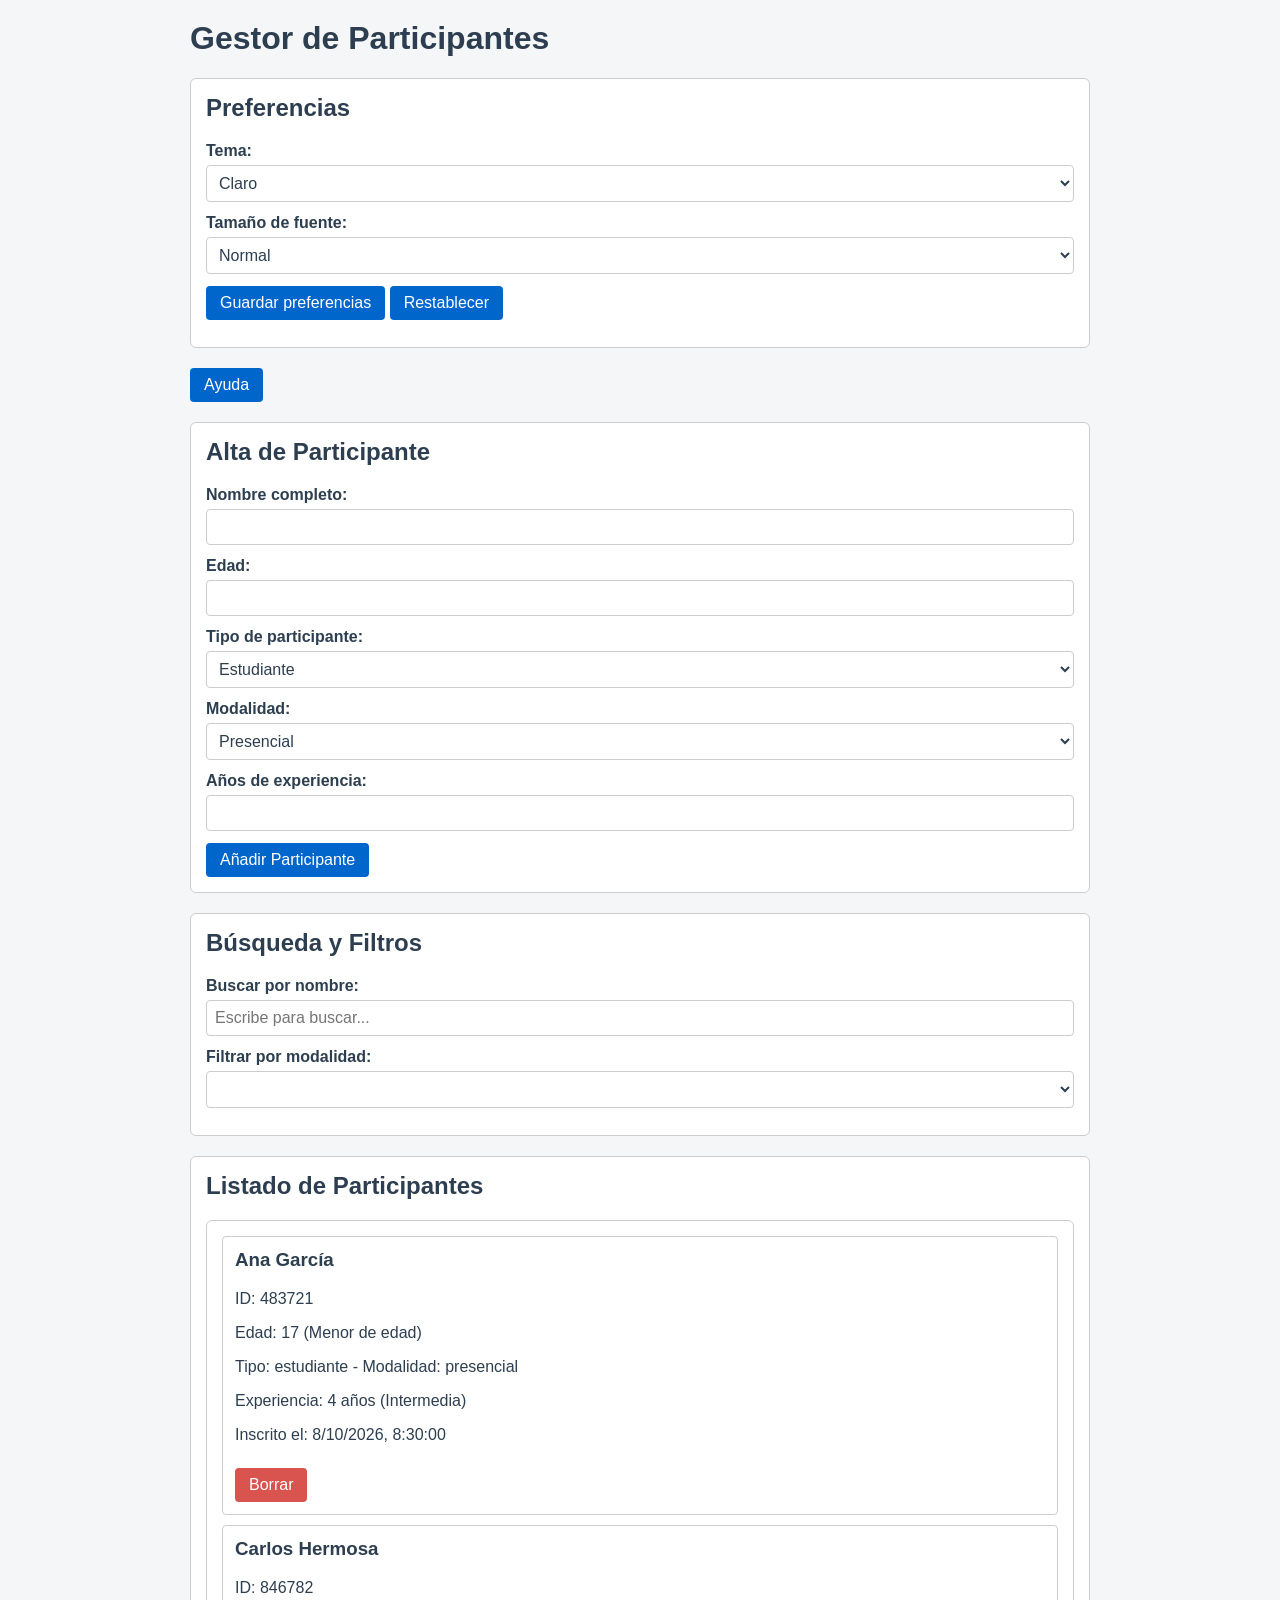
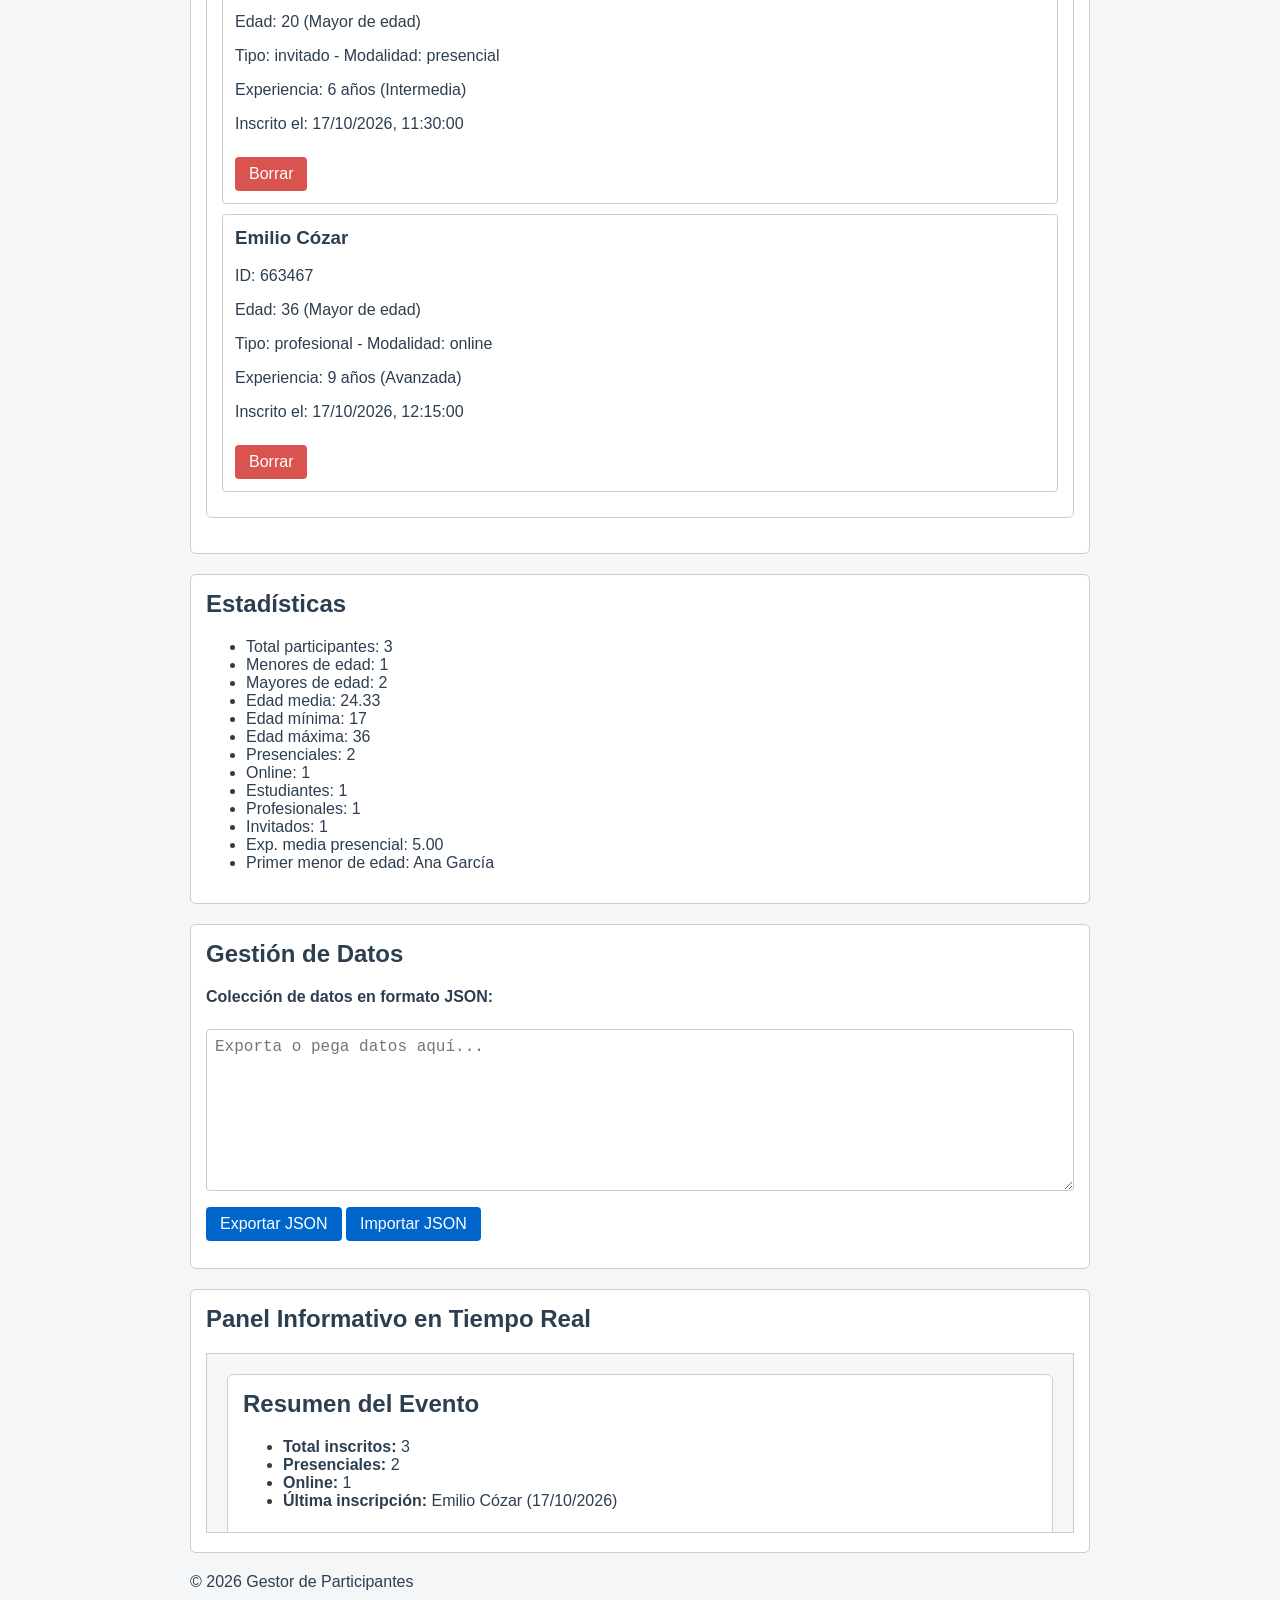
<file: index.html>
<!DOCTYPE html>
<html lang="es">
    <head>
        <meta charset="UTF-8">
        <meta name="viewport" content="width=device-width, initial-scale=1.0">
        <title>Gestión de Participantes - Evento Tecnológico</title>
        <link rel="stylesheet" href="public/css/estilos.css">
        <script src="src/js/datos.js" defer></script>
        <script src="src/js/app.js" defer></script>
    </head>
    <body>
        <header>
            <h1>Gestor de Participantes</h1>

            <!-- Controles de Preferencias de la Aplicación -->
            <section id="sec-preferencias" aria-label="Preferencias de usuario">
                <h2>Preferencias</h2>
                <form id="form-preferencias">
                    <article>
                        <label for="select-tema">Tema:</label>
                        <select id="select-tema" name="tema">
                            <option value="" selected hidden></option>
                            <option value="claro">Claro</option>
                            <option value="oscuro">Oscuro</option>
                        </select>
                    </article>

                    <article>
                        <label for="select-tamano">Tamaño de fuente:</label>
                        <select id="select-tamano" name="tamano">
                            <option value="" selected hidden></option>
                            <option value="normal">Normal</option>
                            <option value="grande">Grande</option>
                        </select>
                    </article>

                    <article>
                        <button type="button" id="btn-guardar-pref">Guardar preferencias</button>
                        <button type="button" id="btn-restablecer-pref">Restablecer</button>
                    </article>
                </form>
            </section>

            <!-- Botón de Ayuda Externa -->
            <nav aria-label="Navegación de ayuda">
                <button type="button" id="btn-abrir-ayuda">Ayuda</button>
            </nav>
        </header>

        <main>
            <!-- Formulario de Alta de Participantes -->
            <section id="sec-alta">
                <h2>Alta de Participante</h2>

                <span id="mensaje-error-form" hidden></span>

                <form id="form-participante">
                    <article>
                        <label for="nombre">Nombre completo:</label>
                        <input type="text" id="nombre" name="nombre" required>
                    </article>

                    <article>
                        <label for="edad">Edad:</label>
                        <input type="number" id="edad" name="edad" required min="0" max="120">
                    </article>
                    
                    <article>
                        <label for="tipo">Tipo de participante:</label>
                        <select id="tipo" name="tipo">
                            <option value="estudiante">Estudiante</option>
                            <option value="profesional">Profesional</option>
                            <option value="invitado">Invitado</option>
                        </select>
                    </article>

                    <article>
                        <label for="modalidad">Modalidad:</label>
                        <select id="modalidad" name="modalidad">
                            <option value="presencial">Presencial</option>
                            <option value="online">Online</option>
                        </select>
                    </article>

                    <article>
                        <label for="experiencia">Años de experiencia:</label>
                        <input type="number" id="experiencia" name="experiencia" step="0.1" required min="0" max="10">
                    </article>

                    <button type="submit">Añadir Participante</button>
                </form>
            </section>

            <!-- Búsqueda y Filtros -->
            <section id="sec-filtros">
                <h2>Búsqueda y Filtros</h2>
                <form id="form-filtros">
                    <article>
                        <label for="input-buscar-nombre">Buscar por nombre:</label>
                        <input type="search" id="input-buscar-nombre" placeholder="Escribe para buscar...">
                    </article>

                    <article>
                        <label for="select-filtro-modalidad">Filtrar por modalidad:</label>
                        <select id="select-filtro-modalidad">
                            <option value="" selected hidden></option>
                            <option value="todas">Todas</option>
                            <option value="presencial">Presencial</option>
                            <option value="online">Online</option>
                        </select>
                    </article>
                </form>
            </section>

            <!-- Listado de Participantes -->
            <section id="sec-listado">
                <h2>Listado de Participantes</h2>
                <span id="mensaje-busqueda-vacia" hidden>No hay coincidencias con los criterios seleccionados.</span>

                <!-- JS insertará dinámicamente las tarjetas (<article>) aquí -->
                <section id="contenedor-tarjetas">
                </section>
            </section>

            <!-- Estadísticas -->
            <section id="seccion-estadisticas">
                <h2>Estadísticas</h2>
                <ul>
                    <li>Total participantes: <span id="total">0</span></li>
                    <li>Menores de edad: <span id="menores">0</span></li>
                    <li>Mayores de edad: <span id="mayores">0</span></li>
                    <li>Edad media: <span id="edadMedia">0</span></li>
                    <li>Edad mínima: <span id="edadMin">0</span></li>
                    <li>Edad máxima: <span id="edadMax">0</span></li>
                    <li>Presenciales: <span id="presenciales">0</span></li>
                    <li>Online: <span id="online">0</span></li>
                    <li>Estudiantes: <span id="estudiantes">0</span></li>
                    <li>Profesionales: <span id="profesionales">0</span></li>
                    <li>Invitados: <span id="invitados">0</span></li>
                    <li>Exp. media presencial: <span id="expMediaPresencial">Sin datos</span></li>
                    <li>Primer menor de edad: <span id="primerMenor">Sin datos</span></li>
                </ul>
            </section>

            <!-- Gestión de Datos JSON -->
            <section id="sec-json">
                <h2>Gestión de Datos</h2>
                <article class="bloque-json">
                    <label for="textarea-json">Colección de datos en formato JSON:</label><br>
                    <textarea id="textarea-json" rows="8" cols="60" placeholder="Exporta o pega datos aquí..."></textarea>
                </article>

                <article class="bloque-json-botones">
                    <button type="button" id="btn-exportar-json">Exportar JSON</button>
                    <button type="button" id="btn-importar-json">Importar JSON</button>
                </article>

                <span id="mensaje-error-json" hidden></span>
            </section>

            <!-- Panel Informativo (iframe) -->
            <section id="sec-iframe">
                <h2>Panel Informativo en Tiempo Real</h2>
                <iframe src="panel.html" id="iframe-panel" title="Panel resumen del evento con métricas en tiempo real"></iframe>
            </section>
        </main>

        <footer>
            <p>&copy; 2026 Gestor de Participantes</p>
        </footer>
    </body>
</html>
</file>
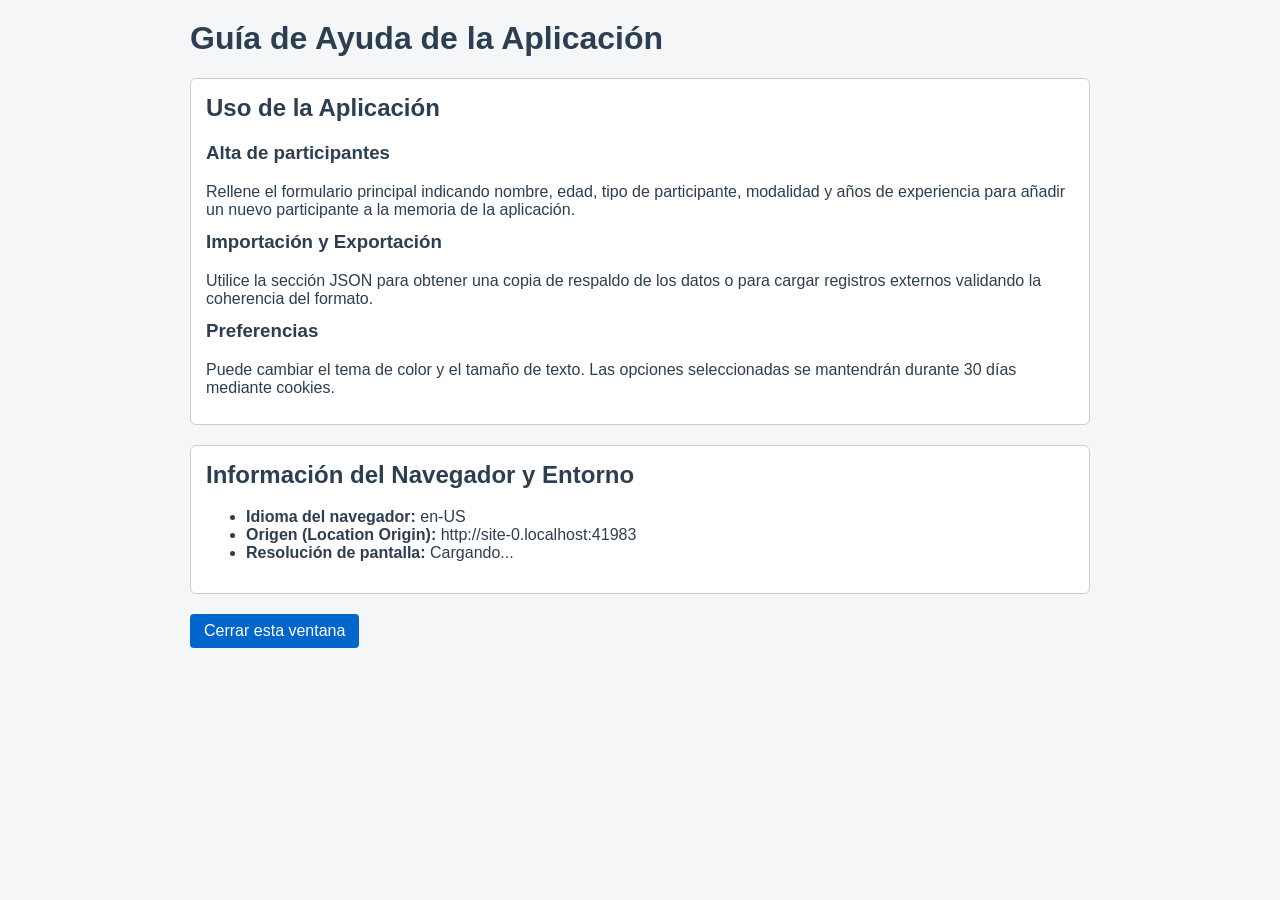
<file: ayuda.html>
<!DOCTYPE html>
<html lang="es">
    <head>
        <meta charset="UTF-8">
        <meta name="viewport" content="width=device-width, initial-scale=1.0">
        <title>Ayuda e Información del Navegador</title>
        <link rel="stylesheet" href="public/css/estilos.css">
        <script src="src/js/ayuda.js" defer></script>
    </head>
    <body>
        <header>
            <h1>Guía de Ayuda de la Aplicación</h1>
        </header>

        <main>
            <section>
                <h2>Uso de la Aplicación</h2>
                <article>
                    <h3>Alta de participantes</h3>
                    <span>Rellene el formulario principal indicando nombre, edad, tipo de participante, modalidad y años de experiencia para añadir un nuevo participante a la memoria de la aplicación.</span>
                </article>

                <article>
                    <h3>Importación y Exportación</h3>
                    <span>Utilice la sección JSON para obtener una copia de respaldo de los datos o para cargar registros externos validando la coherencia del formato.</span>
                </article>

                <article>
                    <h3>Preferencias</h3>
                    <span>Puede cambiar el tema de color y el tamaño de texto. Las opciones seleccionadas se mantendrán durante 30 días mediante cookies.</span>
                </article>
            </section>

            <section id="sec-info-navegador">
                <h2>Información del Navegador y Entorno</h2>
                <ul>
                    <li><b>Idioma del navegador:</b> <span id="nav-idioma">Cargando...</span></li>
                    <li><b>Origen (Location Origin):</b> <span id="nav-origen">Cargando...</span></li>
                    <li><b>Resolución de pantalla:</b> <span id="nav-resolucion">Cargando...</span></li>
                </ul>
            </section>

            <article>
                <button type="button" id="btn-cerrar-ventana">Cerrar esta ventana</button>
            </article>
        </main>
    </body>
</html>
</file>
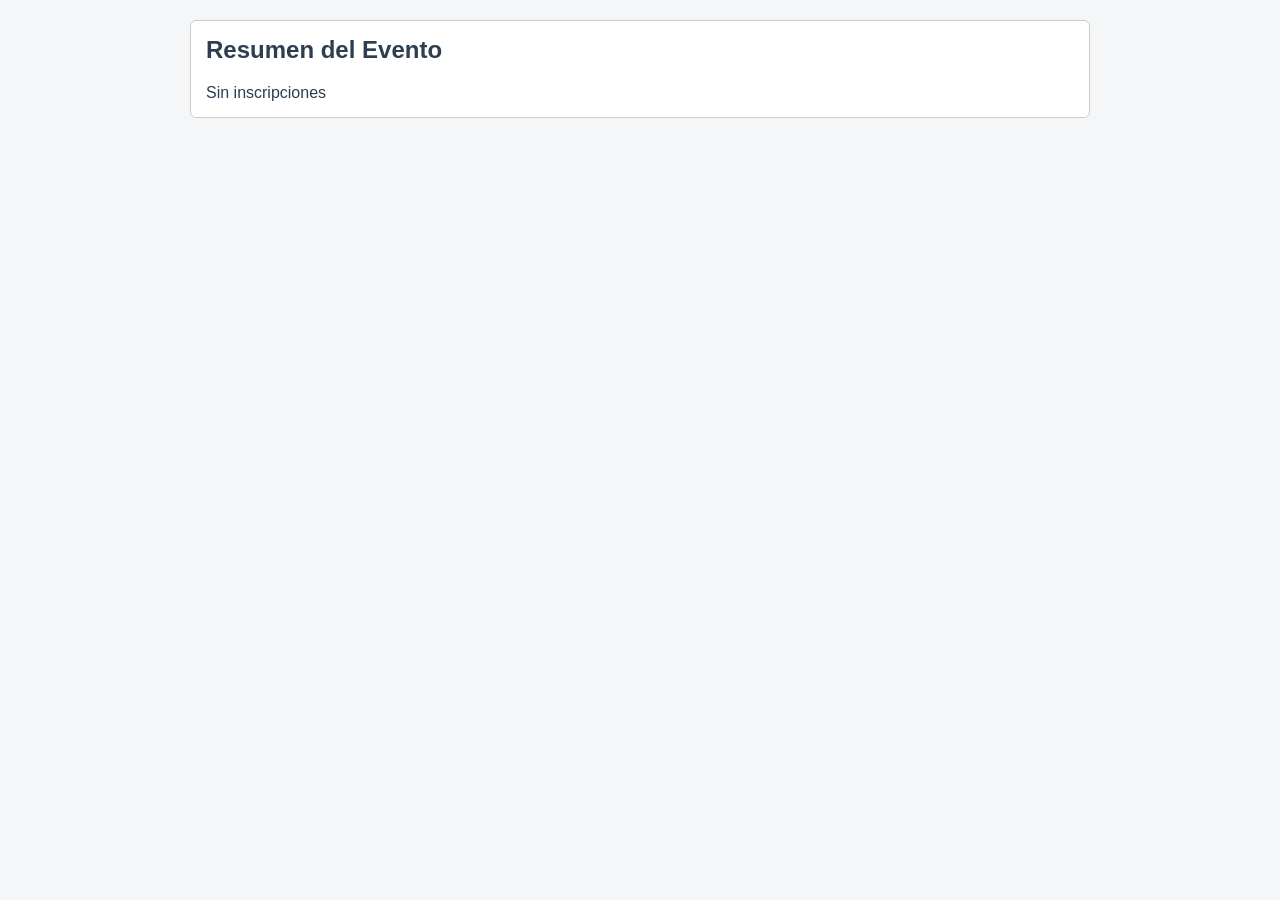
<file: panel.html>
<!DOCTYPE html>
<html lang="es">
    <head>
        <meta charset="UTF-8">
        <meta name="viewport" content="width=device-width, initial-scale=1.0">
        <title>Panel Informativo del Evento</title>
        <link rel="stylesheet" href="public/css/estilos.css">
        <script src="src/js/panel.js" defer></script>
    </head>
    <body>
        <main>
            <section id="sec-panel-resumen">
                <h2>Resumen del Evento</h2>
                <span id="panel-estado">Sin inscripciones</span>
                <ul id="panel-datos" hidden>
                    <li><b>Total inscritos:</b> <span id="panel-total">0</span></li>
                    <li><b>Presenciales:</b> <span id="panel-presenciales">0</span></li>
                    <li><b>Online:</b> <span id="panel-online">0</span></li>
                    <li><b>Última inscripción:</b> <span id="panel-ultimo-nombre">-</span> (<span id="panel-ultimo-fecha">-</span>)</li>
                </ul>
            </section>
        </main>
    </body>
</html>
</file>
<file: public/css/estilos.css>
/* Reseteo profesional */
html {
    box-sizing: border-box;
}

*, *:before, *:after {
    box-sizing: inherit;
}

/* Variables globales para cambiar tema y tamaño desde JS */
:root {
    --color-fondo: #f4f6f8;
    --color-tarjeta: #ffffff;
    --color-texto: #2c3e50;
    --color-borde: #cccccc;
    --tamano-letra: 16px;
}

/* Clases para Preferencias (Cookies) */
body.tema-oscuro {
    --color-fondo: #1e1e1e;
    --color-tarjeta: #2d2d2d;
    --color-texto: #f1f1f1;
    --color-borde: #444444;
}

body.fuente-grande {
    --tamano-letra: 19px;
}

/* Estilos Generales */
body {
    margin: 0;
    padding: 20px;
    font-family: Arial, sans-serif;
    font-size: var(--tamano-letra);
    background-color: var(--color-fondo);
    color: var(--color-texto);
}

header, main, footer {
    max-width: 900px;
    margin: 0 auto 20px auto;
}

/* Secciones y tamaño de la página */
section {
    background-color: var(--color-tarjeta);
    border: 1px solid var(--color-borde);
    border-radius: 6px;
    padding: 15px;
    margin-bottom: 20px;
}

h1, h2, h3 {
    margin-top: 0;
}

/* Contenedores input y article */
article {
    margin-bottom: 12px;
}

label {
    display: block;
    font-weight: bold;
    margin-bottom: 5px;
}

/* Todos los campos de texto y desplegables */
input, select, textarea {
    width: 100%;
    padding: 8px;
    border: 1px solid var(--color-borde);
    border-radius: 4px;
    background-color: var(--color-tarjeta);
    color: var(--color-texto);
    font-size: inherit;
}

/* Botones */
button {
    background-color: #0066cc;
    color: white;
    border: none;
    padding: 8px 14px;
    border-radius: 4px;
    cursor: pointer;
    font-size: inherit;
}

button:hover {
    opacity: 0.9;
}

/* Tarjetas creadas desde JS */
#contenedor-tarjetas {
    margin-top: 15px;
}

.tarjeta-participante {
    border: 1px solid var(--color-borde);
    padding: 12px;
    border-radius: 4px;
    margin-bottom: 10px;
    background-color: var(--color-tarjeta);
}

.btn-borrar {
    background-color: #d9534f;
    margin-top: 8px;
}

#mensaje-error-form, #mensaje-error-json {
    color: #d9534f;
    font-weight: bold;
    display: block;
    margin-bottom: 10px;
}

iframe {
    width: 100%;
    height: 180px;
    border: 1px solid var(--color-borde);
}
</file>
